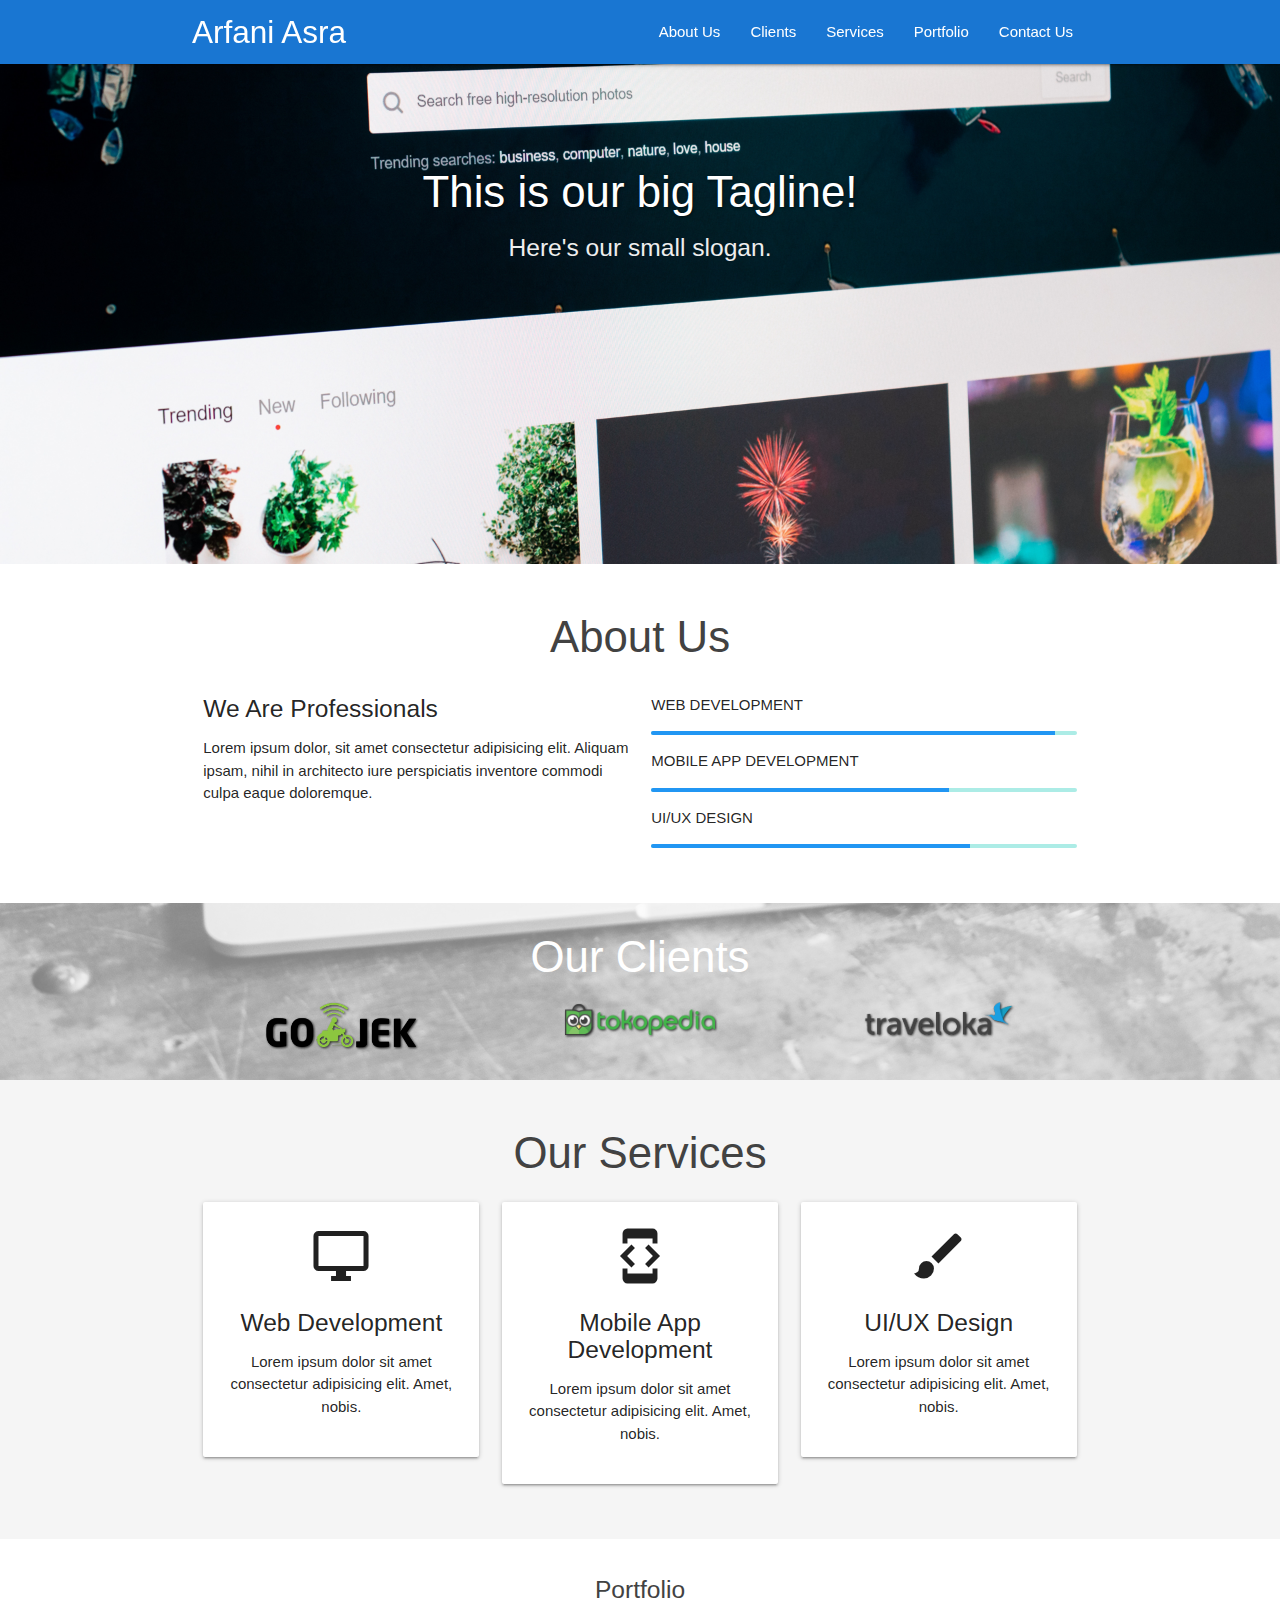
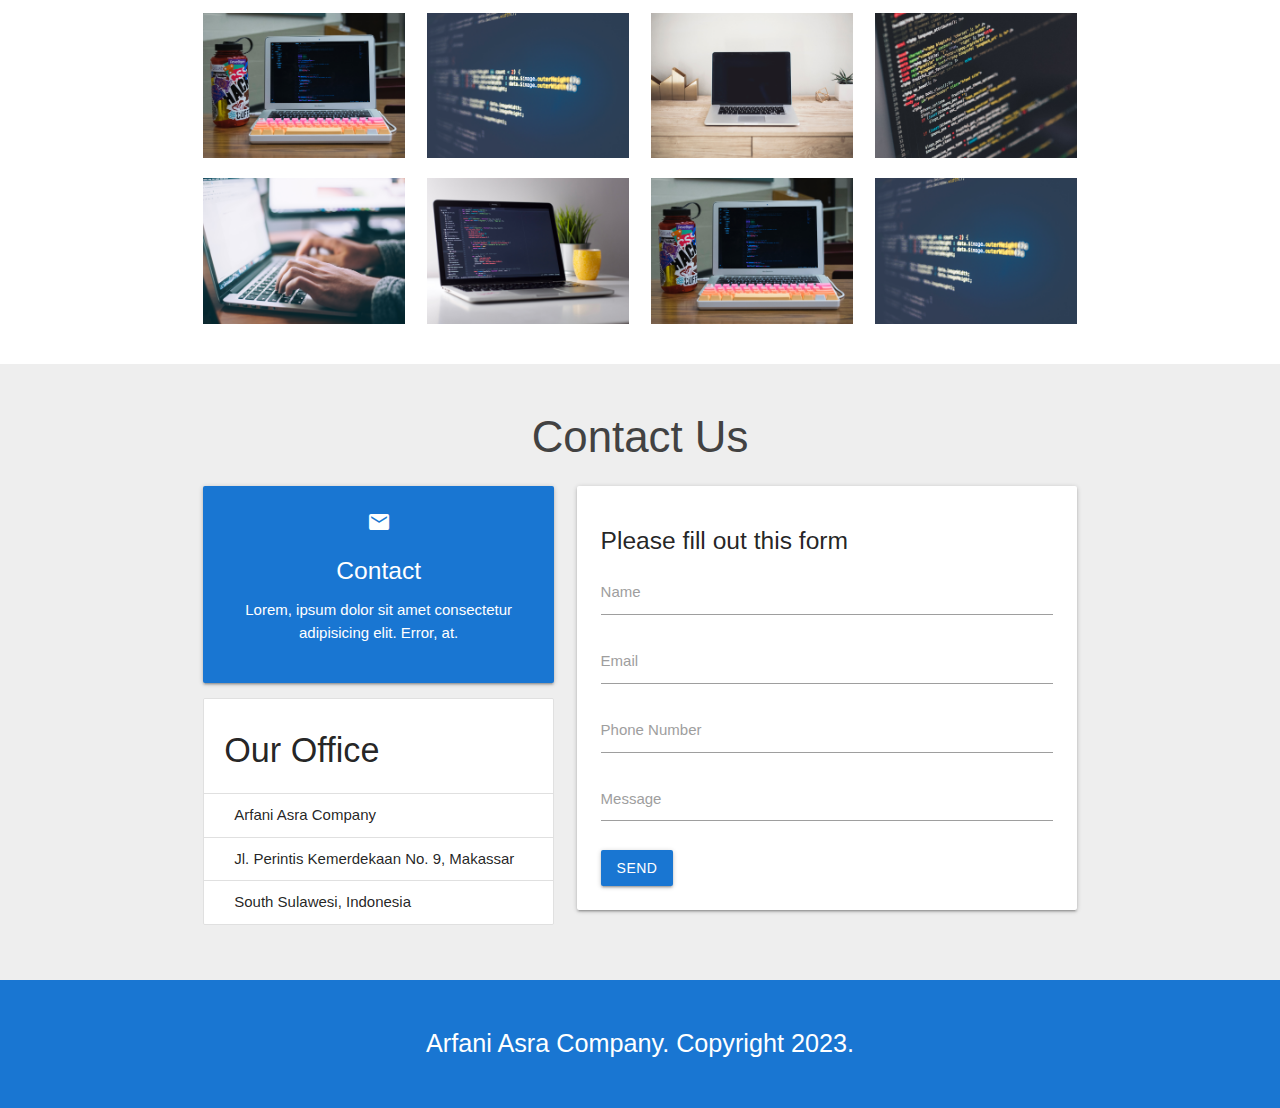
<file: companyProfile-materialize/index.html>
<!DOCTYPE html>
<html>

<head>
  <!--Import Google Icon Font-->
  <link href="https://fonts.googleapis.com/icon?family=Material+Icons" rel="stylesheet">
  <!--Import materialize.css-->
  <link type="text/css" rel="stylesheet" href="css/materialize.min.css" media="screen,projection" />

  <!-- My CSS -->
  <link rel="stylesheet" href="css/style.css">

  <!--Let browser know website is optimized for mobile-->
  <meta name="viewport" content="width=device-width, initial-scale=1.0" />

  <title>Arfani Asra Company</title>
</head>

<body id="home" class="scrollspy">

  <!-- Navbar -->
  <div class="navbar-fixed">
    <nav class="blue darken-2">
      <div class="container">
        <div class="nav-wrapper">
          <a href="#home" class="brand-logo">Arfani Asra</a>
          <a href="#" data-target="mobile-nav" class="sidenav-trigger"><i class="material-icons">menu</i></a>

          <ul class="right hide-on-med-and-down">
            <li><a href="#about">About Us</a></li>
            <li><a href="#clients">Clients</a></li>
            <li><a href="#services">Services</a></li>
            <li><a href="#portfolio">Portfolio</a></li>
            <li><a href="#contact">Contact Us</a></li>
          </ul>
        </div>
      </div>
    </nav>
  </div>
  <!-- Akhir Navbar -->

  <!-- sidenav -->
  <ul class="sidenav" id="mobile-nav">
    <li><a href="">About Us</a></li>
    <li><a href="">Clients</a></li>
    <li><a href="">Services</a></li>
    <li><a href="">Portfolio</a></li>
    <li><a href="">Contact Us</a></li>
  </ul>
  <!-- Akhir sidenav -->

  <!-- Slider -->
  <div class="slider">
    <ul class="slides">
      <li>
        <img src="img/slider/1.png">
        <div class="caption center-align">
          <h3>This is our big Tagline!</h3>
          <h5 class="light grey-text text-lighten-3">Here's our small slogan.</h5>
        </div>
      </li>
      <li>
        <img src="img/slider/2.png">
        <div class="caption center-align">
          <h3>This is our big Tagline!</h3>
          <h5 class="light grey-text text-lighten-3">Here's our small slogan.</h5>
        </div>
      </li>
      <li>
        <img src="img/slider/3.png">
        <div class="caption left-align">
          <h3>This is our big Tagline!</h3>
          <h5 class="light grey-text text-lighten-3">Here's our small slogan.</h5>
        </div>
      </li>
    </ul>
  </div>
  <!-- Akhir Slider -->

  <!-- About Us -->
  <section id="about" class="about scrollspy">
    <div class="container">
      <div class="row">
        <h3 class="center light grey-text text-darken-3">About Us</h3>
        <div class="col m6 light">
          <h5>We Are Professionals</h5>
          <p>Lorem ipsum dolor, sit amet consectetur adipisicing elit. Aliquam ipsam, nihil in architecto iure
            perspiciatis inventore commodi culpa eaque doloremque.</p>
        </div>
        <div class="col m6 light">
          <p>WEB DEVELOPMENT</p>
          <div class="progress">
            <div class="determinate blue" style="width: 95%"></div>
          </div>
          <p>MOBILE APP DEVELOPMENT</p>
          <div class="progress">
            <div class="determinate blue" style="width: 70%"></div>
          </div>
          <p>UI/UX DESIGN</p>
          <div class="progress">
            <div class="determinate blue" style="width: 75%"></div>
          </div>
        </div>
      </div>
    </div>
  </section>
  <!-- Akhir About Us -->

  <!-- Clients -->
  <div id="clients" class="parallax-container scrollspy">
    <div class="parallax"><img src="img/slider/4.png"></div>

    <div class="container clients">
      <h3 class="center light white-text clients">Our Clients</h3>
      <div class="row">
        <div class="col m4 s12 center">
          <img src="img/clients/gojek.png">
        </div>
        <div class="col m4 s12 center">
          <img src="img/clients/tokopedia.png">
        </div>
        <div class="col m4 s12 center">
          <img src="img/clients/traveloka.png">
        </div>

      </div>
    </div>
  </div>
  <!-- Akhir Clients -->

  <!-- Services -->
  <section id="services" class="services grey lighten-4 scrollspy">
    <div class="container">
      <h3 class="light center grey-text text-darken-3">Our Services</h3>
      <div class="row">
        <div class="col m4 s12">
          <div class="card-panel center">
            <i class="material-icons medium">desktop_windows</i>
            <h5>Web Development</h5>
            <p>Lorem ipsum dolor sit amet consectetur adipisicing elit. Amet, nobis.</p>
          </div>
        </div>
        <div class="col m4 s12">
          <div class="card-panel center">
            <i class="material-icons medium">developer_mode</i>
            <h5>Mobile App Development</h5>
            <p>Lorem ipsum dolor sit amet consectetur adipisicing elit. Amet, nobis.</p>
          </div>
        </div>
        <div class="col m4 s12">
          <div class="card-panel center">
            <i class="material-icons medium">brush</i>
            <h5>UI/UX Design</h5>
            <p>Lorem ipsum dolor sit amet consectetur adipisicing elit. Amet, nobis.</p>
          </div>
        </div>
      </div>
    </div>
  </section>
  <!-- Akhir Services -->

  <!-- Portfolio -->
  <section id="portfolio" class="portfolio scrollspy">
    <div class="container">
      <h5 class="light center grey-text text-darken-3">Portfolio</h5>
      <div class="row">
        <div class="col m3 s12">
          <img src="img/portfolio/1.png" class="responsive-img materialboxed">
        </div>
        <div class="col m3 s12">
          <img src="img/portfolio/2.png" class="responsive-img materialboxed">
        </div>
        <div class="col m3 s12">
          <img src="img/portfolio/3.png" class="responsive-img materialboxed">
        </div>
        <div class="col m3 s12">
          <img src="img/portfolio/4.png" class="responsive-img materialboxed">
        </div>
      </div>
      <div class="row">
        <div class="col m3 s12">
          <img src="img/portfolio/5.png" class="responsive-img materialboxed">
        </div>
        <div class="col m3 s12">
          <img src="img/portfolio/6.png" class="responsive-img materialboxed">
        </div>
        <div class="col m3 s12">
          <img src="img/portfolio/1.png" class="responsive-img materialboxed">
        </div>
        <div class="col m3 s12">
          <img src="img/portfolio/2.png" class="responsive-img materialboxed">
        </div>
      </div>
    </div>
  </section>
  <!-- Akhir Portfolio -->

  <!-- Contact -->
  <section id="contact" class="contact grey lighten-3 scrollspy">
    <div class="container">
      <h3 class="light grey-text text-darken-3 center">Contact Us</h3>
      <div class="row">
        <div class="col m5 s12">
          <div class="card-panel blue darken-2 center white-text">
            <i class="material-icons white-text">email</i>
            <h5>Contact</h5>
            <p>Lorem, ipsum dolor sit amet consectetur adipisicing elit. Error, at.</p>
          </div>
          <ul class="collection with-header">
            <li class="collection-header"><h4>Our Office</h4></li>
            <li class="collection-item">Arfani Asra Company</li>
            <li class="collection-item">Jl. Perintis Kemerdekaan No. 9, Makassar</li>
            <li class="collection-item">South Sulawesi, Indonesia</li>
          </ul>
        </div>

        <div class="col m7 s12">
          <form>
            <div class="card-panel">
              <h5>Please fill out this form</h5>
              <div class="input-field">
                <input type="text" name="name" id="name" required class="validate">
                <label for="name">Name</label>
              </div>
              <div class="input-field">
                <input type="email" name="email" id="email" class="validate">
                <label for="email">Email</label>
              </div>
              <div class="input-field">
                <input type="text" name="phone" id="phone">
                <label for="phone">Phone Number</label>
              </div>
              <div class="input-field">
                <textarea name="message" id="message" class="materialize-textarea"></textarea>
                <label for="message">Message</label>
              </div>
              <button type="submit" class="btn blue darken-2">Send</button>
            </div>
          </form>
        </div>
      </div>
    </div>
  </section>
  <!-- Akhir Contact -->

  <!-- Footer -->
  <footer class="flow-text blue darken-2 white-text center">
    <p>Arfani Asra Company. Copyright 2023.</p>
  </footer>
  <!-- Akhir Footer -->


  <!--JavaScript at end of body for optimized loading-->
  <script type="text/javascript" src="js/materialize.min.js"></script>
  <script>
    const sideNav = document.querySelectorAll('.sidenav');
    M.Sidenav.init(sideNav);

    const slider = document.querySelectorAll('.slider');
    M.Slider.init(slider, {
      indicators: false,
      height: 500,
      transition: 600,
      interval: 3000
    });

    const parallax = document.querySelectorAll('.parallax');
    M.Parallax.init(parallax);

    const materialbox = document.querySelectorAll('.materialboxed');
    M.Materialbox.init(materialbox);

    const scroll = document.querySelectorAll('.scrollspy');
    M.ScrollSpy.init(scroll, {
      scrollOffset: 50
    });
  </script>
</body>

</html>
</file>
<file: companyProfile-materialize/css/style.css>
.slider h3,
.slider h5
.clients h3 {
  text-shadow: 1px 1px 3px rgba(0,0,0,.5)
}

.parallax-container {
  height: 20%;
}

.parallax img {
  filter: grayscale(1);
  opacity: .5 !important;
}

.clients img {
  max-width: 150px;
  filter: drop-shadow(1px 1px 1px rgba(0,0,0,.8))
}

section, footer {
  padding: 20px 0;
}
</file>
